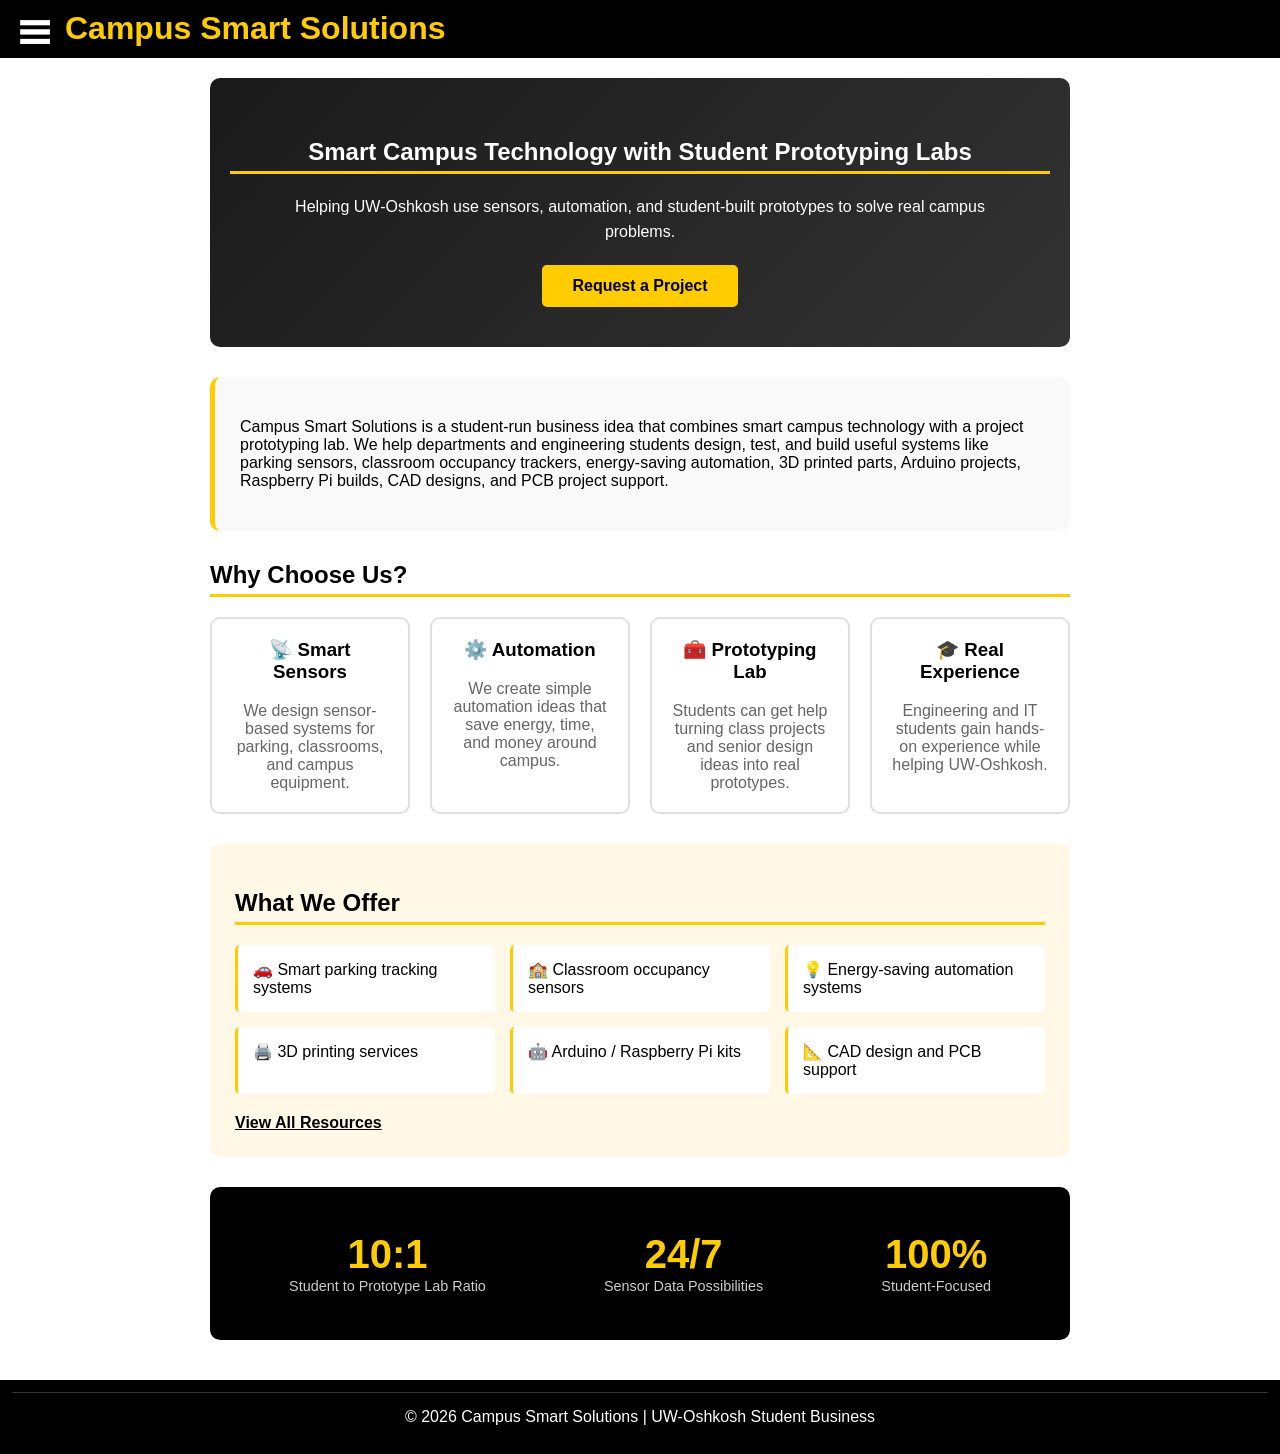
<file: index.html>
<!DOCTYPE html>
<html lang="en">

<head>
    <meta charset="UTF-8">
    <title>Campus Smart Solutions</title>
    <link rel="stylesheet" href="styles.css">
</head>

<body>

    <header>
        <input type="checkbox" id="menu-toggle">

        <div class="header-container">
            <label for="menu-toggle">
                <img src="images/hamburger.png" alt="Menu Logo" class="menu-logo">
            </label>
            <h1>Campus Smart Solutions</h1>
        </div>

        <nav class="nav-menu">
            <ul>
                <li><a href="index.html">Home</a></li>
                <li><a href="about.html">About</a></li>
                <li><a href="resources.html">Resources</a></li>
                <li><a href="booking.html">Booking</a></li>
                <li><a href="contact.html">Contact</a></li>
            </ul>
        </nav>
    </header>

    <main>

        <section class="welcome">
            <h2>Smart Campus Technology with Student Prototyping Labs</h2>
            <p>Helping UW-Oshkosh use sensors, automation, and student-built prototypes to solve real campus problems.
            </p>
            <a href="booking.html" class="booking-button">Request a Project</a>
        </section>

        <section class="intro">
            <p>
                Campus Smart Solutions is a student-run business idea that combines smart campus technology with a
                project prototyping lab. We help departments and engineering students design, test, and build useful
                systems like parking sensors, classroom occupancy trackers, energy-saving automation, 3D printed parts,
                Arduino projects, Raspberry Pi builds, CAD designs, and PCB project support.
            </p>
        </section>

        <section class="features">
            <h2>Why Choose Us?</h2>
            <div class="features-grid">
                <div class="feature-card">
                    <h3>📡 Smart Sensors</h3>
                    <p>We design sensor-based systems for parking, classrooms, and campus equipment.</p>
                </div>
                <div class="feature-card">
                    <h3>⚙️ Automation</h3>
                    <p>We create simple automation ideas that save energy, time, and money around campus.</p>
                </div>
                <div class="feature-card">
                    <h3>🧰 Prototyping Lab</h3>
                    <p>Students can get help turning class projects and senior design ideas into real prototypes.</p>
                </div>
                <div class="feature-card">
                    <h3>🎓 Real Experience</h3>
                    <p>Engineering and IT students gain hands-on experience while helping UW-Oshkosh.</p>
                </div>
            </div>
        </section>

        <section class="services-preview">
            <h2>What We Offer</h2>
            <ul class="services-list">
                <li>🚗 Smart parking tracking systems</li>
                <li>🏫 Classroom occupancy sensors</li>
                <li>💡 Energy-saving automation systems</li>
                <li>🖨️ 3D printing services</li>
                <li>🤖 Arduino / Raspberry Pi kits</li>
                <li>📐 CAD design and PCB support</li>
            </ul>
            <a href="resources.html" class="link-button">View All Resources</a>
        </section>

        <section class="stats">
            <div class="stat-item">
                <span class="stat-number">10:1</span>
                <span class="stat-label">Student to Prototype Lab Ratio</span>
            </div>
            <div class="stat-item">
                <span class="stat-number">24/7</span>
                <span class="stat-label">Sensor Data Possibilities</span>
            </div>
            <div class="stat-item">
                <span class="stat-number">100%</span>
                <span class="stat-label">Student-Focused</span>
            </div>
        </section>

    </main>

    <footer>
        <p class="copyright">© 2026 Campus Smart Solutions | UW-Oshkosh Student Business</p>
    </footer>

</body>

</html>
</file>
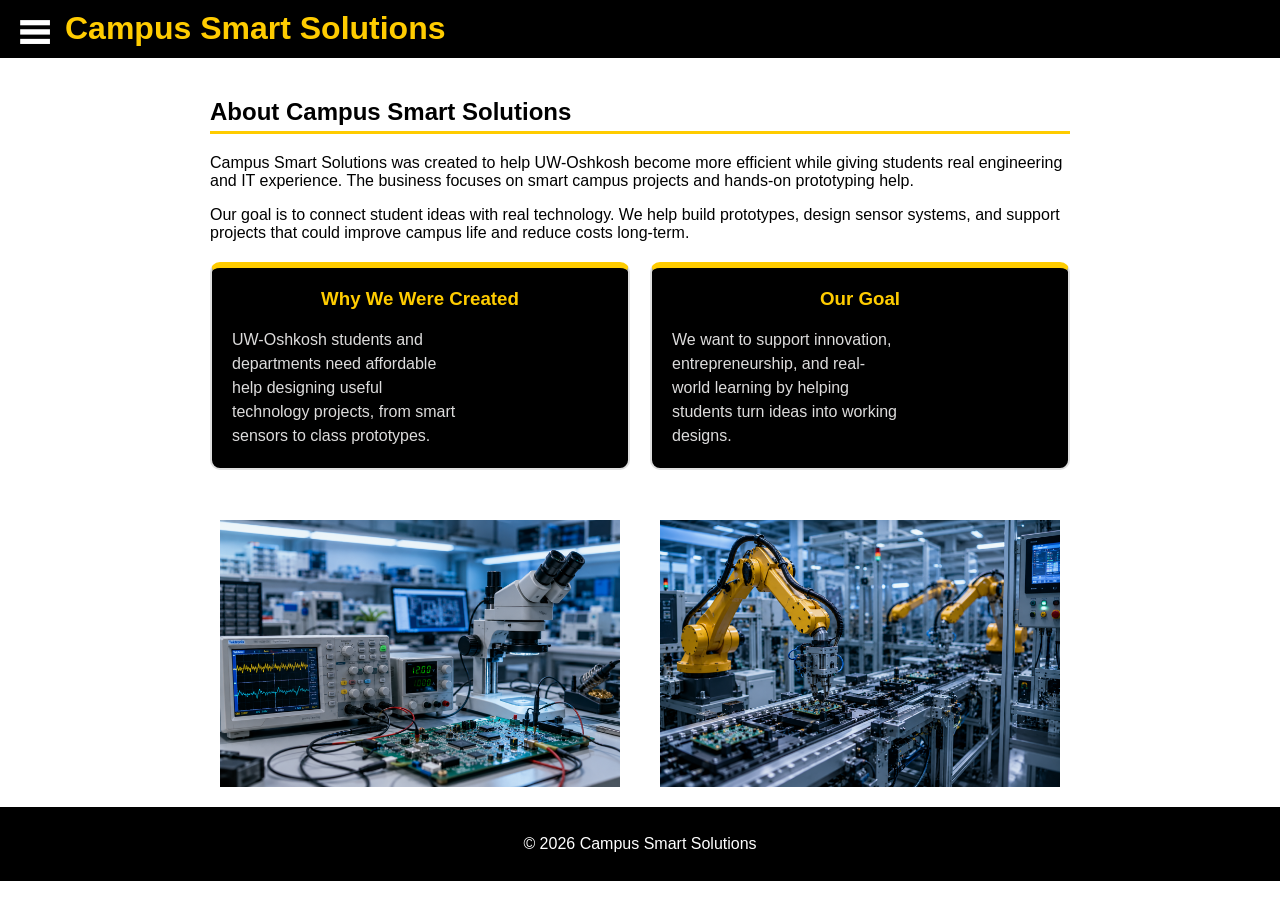
<file: about.html>
<!DOCTYPE html>
<html lang="en">

<head>
    <meta charset="UTF-8">
    <title>About | Campus Smart Solutions</title>
    <link rel="stylesheet" href="styles.css">
</head>

<body>

    <header>
        <input type="checkbox" id="menu-toggle">

        <div class="header-container">
            <label for="menu-toggle">
                <img src="images/hamburger.png" alt="Menu Logo" class="menu-logo">
            </label>
            <h1>Campus Smart Solutions</h1>
        </div>

        <nav class="nav-menu">
            <ul>
                <li><a href="index.html">Home</a></li>
                <li><a href="about.html">About</a></li>
                <li><a href="resources.html">Resources</a></li>
                <li><a href="booking.html">Booking</a></li>
                <li><a href="contact.html">Contact</a></li>
            </ul>
        </nav>
    </header>

    <main>
        <h2>About Campus Smart Solutions</h2>

        <p>
            Campus Smart Solutions was created to help UW-Oshkosh become more efficient while giving students real
            engineering and IT experience. The business focuses on smart campus projects and hands-on prototyping help.
        </p>

        <p>
            Our goal is to connect student ideas with real technology. We help build prototypes, design sensor systems,
            and support projects that could improve campus life and reduce costs long-term.
        </p>

        <section class="features">
            <div class="features-grid">
                <div class="feature-card-about">
                    <h3>Why We Were Created</h3>
                    <p>UW-Oshkosh students and departments need affordable help designing useful technology projects,
                        from smart sensors to class prototypes.</p>
                </div>
                <div class="feature-card-about">
                    <h3>Our Goal</h3>
                    <p>We want to support innovation, entrepreneurship, and real-world learning by helping students turn
                        ideas into working designs.</p>
                </div>
            </div>
        </section>
    </main>

    <div class="lab-images">
        <img src="images/Lab.png" alt="Lab">
        <img src="images/Lab2.png" alt="Lab">
    </div>

    <footer>
        <p>© 2026 Campus Smart Solutions</p>
    </footer>

</body>

</html>
</file>
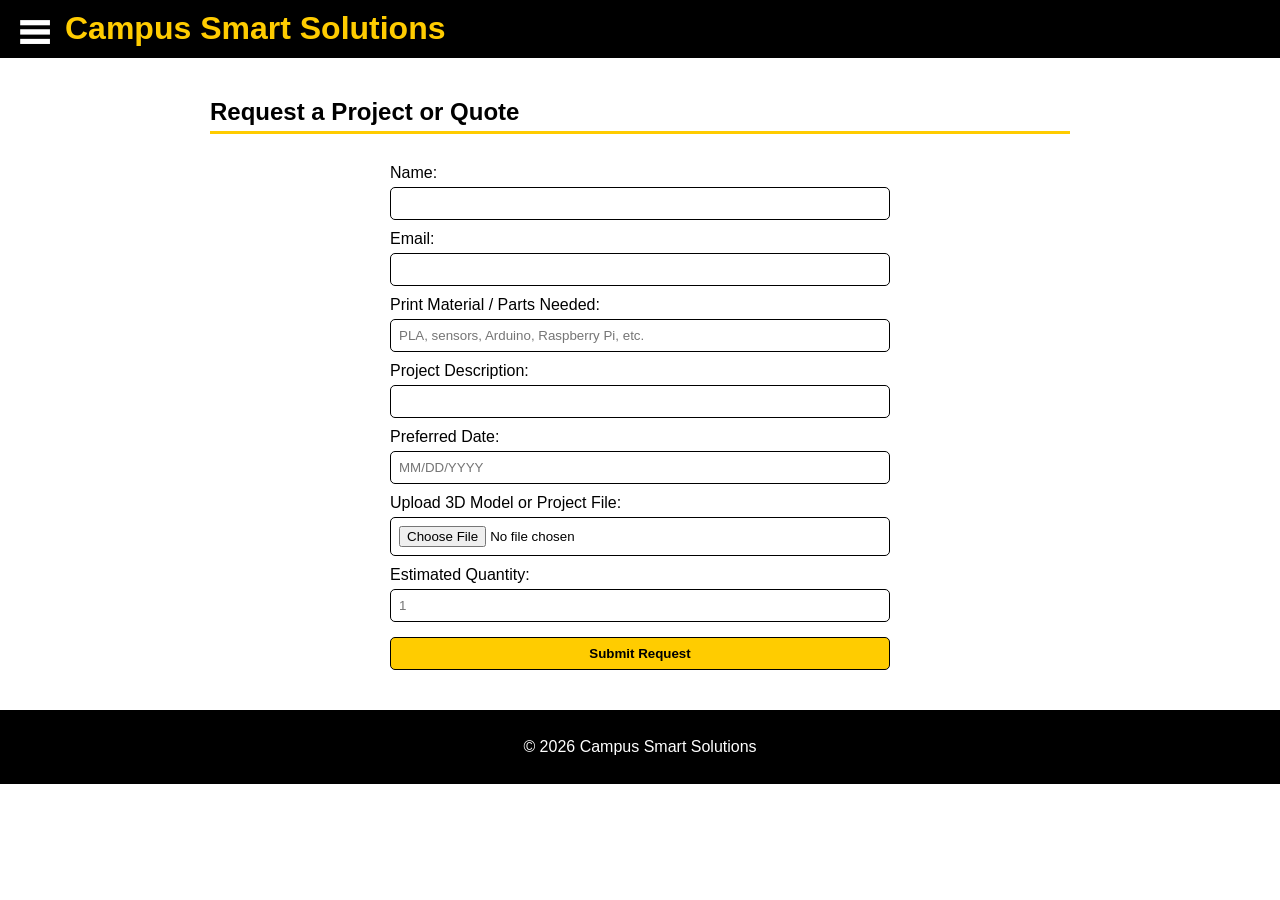
<file: booking.html>
<!DOCTYPE html>
<html lang="en">

<head>
    <meta charset="UTF-8">
    <title>Request Project | Campus Smart Solutions</title>
    <link rel="stylesheet" href="styles.css">
</head>

<body>

    <header>
        <input type="checkbox" id="menu-toggle">

        <div class="header-container">
            <label for="menu-toggle">
                <img src="images/hamburger.png" alt="Menu Logo" class="menu-logo">
            </label>
            <h1>Campus Smart Solutions</h1>
        </div>

        <nav class="nav-menu">
            <ul>
                <li><a href="index.html">Home</a></li>
                <li><a href="about.html">About</a></li>
                <li><a href="resources.html">Resources</a></li>
                <li><a href="booking.html">Booking</a></li>
                <li><a href="contact.html">Contact</a></li>
            </ul>
        </nav>
    </header>

    <main>
        <h2>Request a Project or Quote</h2>

        <form>
            <label for="name">Name:</label>
            <input type="text" id="name" name="name">

            <label for="email">Email:</label>
            <input type="email" id="email" name="email">

            <label for="material">Print Material / Parts Needed:</label>
            <input type="text" id="material" name="material" placeholder="PLA, sensors, Arduino, Raspberry Pi, etc.">

            <label for="project">Project Description:</label>
            <input type="text" id="project" name="project">

            <label for="date">Preferred Date:</label>
            <input type="text" id="date" name="date" placeholder="MM/DD/YYYY">

            <label for="file">Upload 3D Model or Project File:</label>
            <input type="file" id="file" name="file">

            <label for="quantity">Estimated Quantity:</label>
            <input type="number" id="quantity" name="quantity" min="1" placeholder="1">

            <input type="submit" onclick="alert('Project request submitted!')" value="Submit Request">
        </form>
    </main>

    <footer>
        <p>© 2026 Campus Smart Solutions</p>
    </footer>

</body>

</html>
</file>
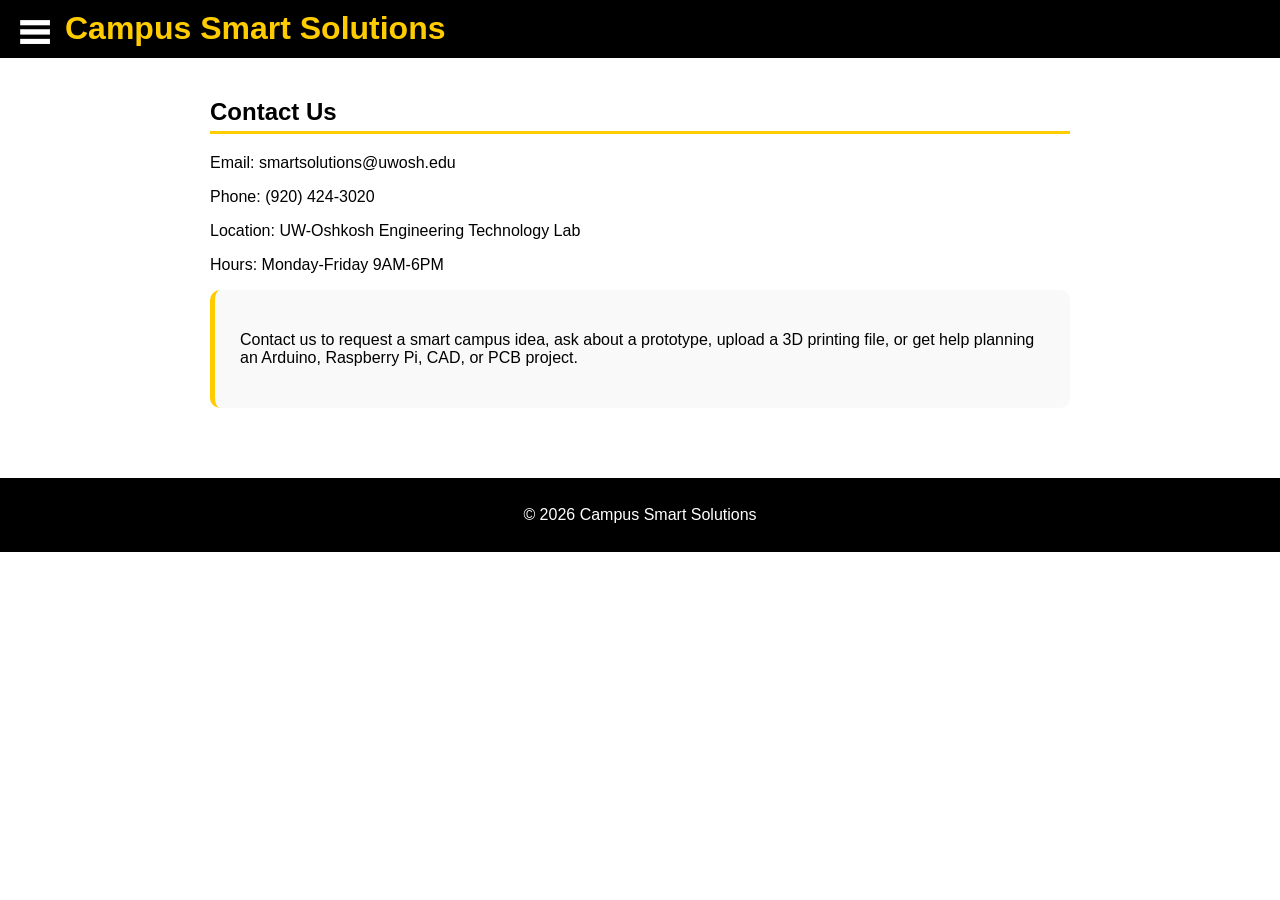
<file: contact.html>
<!DOCTYPE html>
<html lang="en">

<head>
    <meta charset="UTF-8">
    <title>Contact | Campus Smart Solutions</title>
    <link rel="stylesheet" href="styles.css">
</head>

<body>

    <header>
        <input type="checkbox" id="menu-toggle">

        <div class="header-container">
            <label for="menu-toggle">
                <img src="images/hamburger.png" alt="Menu Logo" class="menu-logo">
            </label>
            <h1>Campus Smart Solutions</h1>
        </div>

        <nav class="nav-menu">
            <ul>
                <li><a href="index.html">Home</a></li>
                <li><a href="about.html">About</a></li>
                <li><a href="resources.html">Resources</a></li>
                <li><a href="booking.html">Booking</a></li>
                <li><a href="contact.html">Contact</a></li>
            </ul>
        </nav>
    </header>

    <main>
        <h2>Contact Us</h2>

        <p>Email: smartsolutions@uwosh.edu</p>
        <p>Phone: (920) 424-3020</p>
        <p>Location: UW-Oshkosh Engineering Technology Lab</p>
        <p>Hours: Monday-Friday 9AM-6PM</p>

        <section class="intro">
            <p>
                Contact us to request a smart campus idea, ask about a prototype, upload a 3D printing file,
                or get help planning an Arduino, Raspberry Pi, CAD, or PCB project.
            </p>
        </section>
    </main>

    <footer>
        <p>© 2026 Campus Smart Solutions</p>
    </footer>

</body>

</html>
</file>
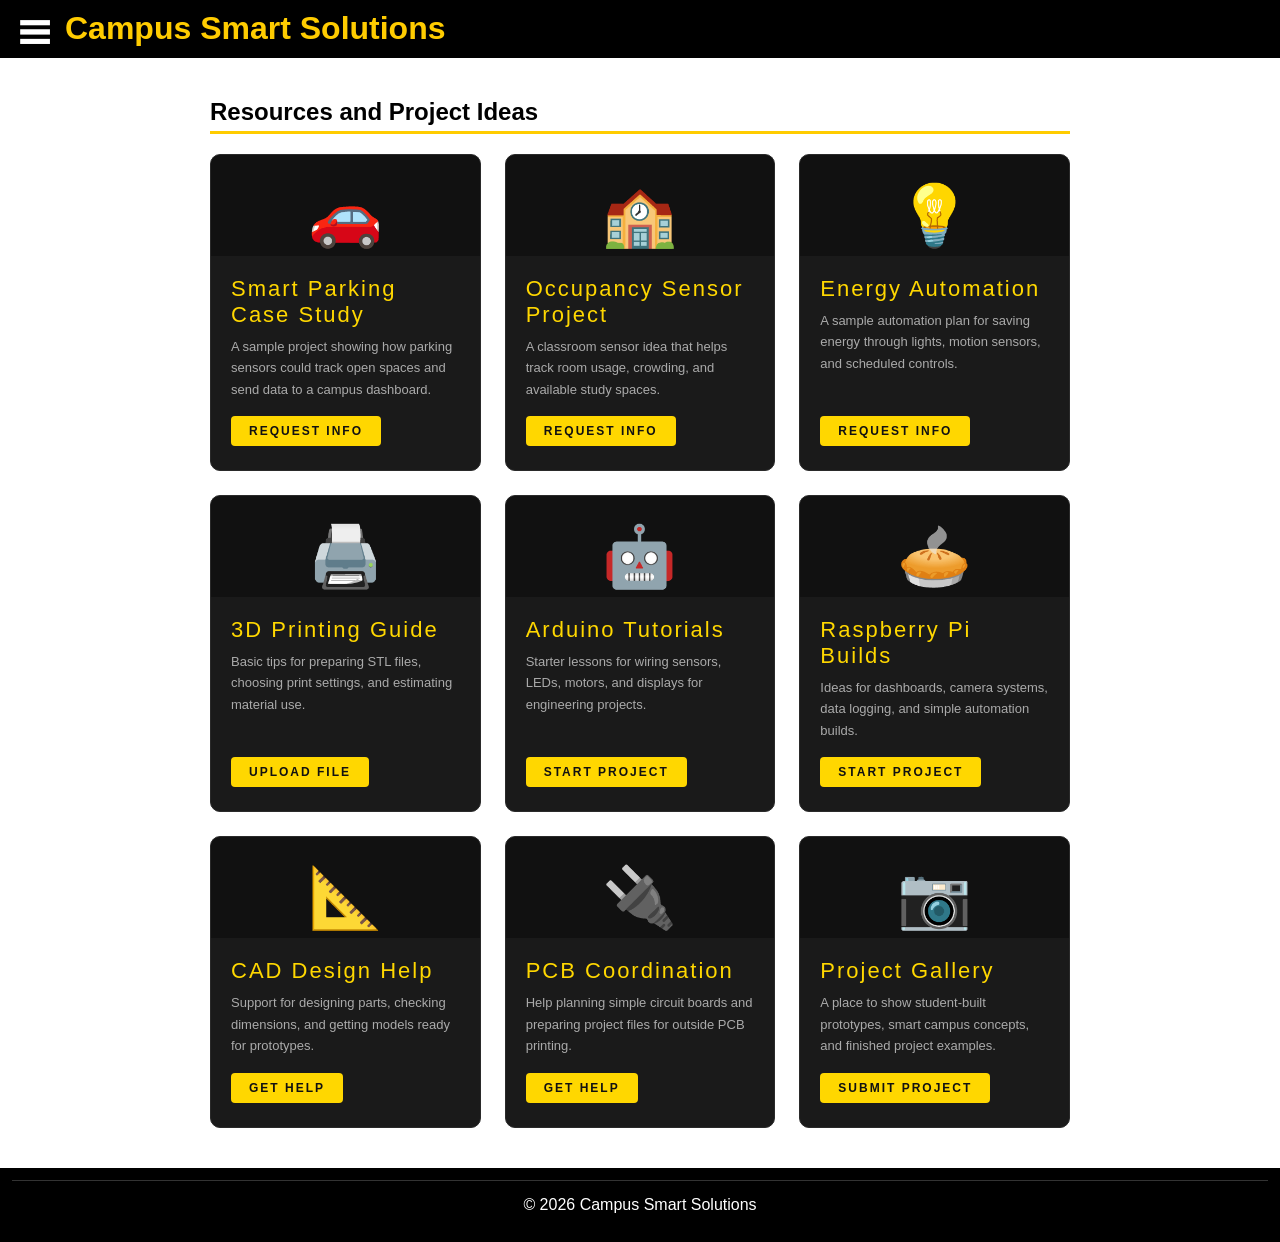
<file: resources.html>
<!DOCTYPE html>
<html lang="en">

<head>
    <meta charset="UTF-8">
    <title>Resources | Campus Smart Solutions</title>
    <link rel="stylesheet" href="styles.css">
</head>

<body>

    <header>
        <input type="checkbox" id="menu-toggle">

        <div class="header-container">
            <label for="menu-toggle">
                <img src="images/hamburger.png" alt="Menu Logo" class="menu-logo">
            </label>
            <h1>Campus Smart Solutions</h1>
        </div>

        <nav class="nav-menu">
            <ul>
                <li><a href="index.html">Home</a></li>
                <li><a href="about.html">About</a></li>
                <li><a href="resources.html">Resources</a></li>
                <li><a href="booking.html">Booking</a></li>
                <li><a href="contact.html">Contact</a></li>
            </ul>
        </nav>
    </header>

    <main>
        <h2>Resources and Project Ideas</h2>

        <div class="grid">
            <div class="card">
                <div class="card-emoji">🚗</div>
                <div class="card-body">
                    <div class="card-title">Smart Parking Case Study</div>
                    <div class="card-desc">A sample project showing how parking sensors could track open spaces and send
                        data to a campus dashboard.</div>
                    <a class="card-link" href="booking.html">Request Info</a>
                </div>
            </div>

            <div class="card">
                <div class="card-emoji">🏫</div>
                <div class="card-body">
                    <div class="card-title">Occupancy Sensor Project</div>
                    <div class="card-desc">A classroom sensor idea that helps track room usage, crowding, and available
                        study spaces.</div>
                    <a class="card-link" href="booking.html">Request Info</a>
                </div>
            </div>

            <div class="card">
                <div class="card-emoji">💡</div>
                <div class="card-body">
                    <div class="card-title">Energy Automation</div>
                    <div class="card-desc">A sample automation plan for saving energy through lights, motion sensors,
                        and scheduled controls.</div>
                    <a class="card-link" href="booking.html">Request Info</a>
                </div>
            </div>

            <div class="card">
                <div class="card-emoji">🖨️</div>
                <div class="card-body">
                    <div class="card-title">3D Printing Guide</div>
                    <div class="card-desc">Basic tips for preparing STL files, choosing print settings, and estimating
                        material use.</div>
                    <a class="card-link" href="booking.html">Upload File</a>
                </div>
            </div>

            <div class="card">
                <div class="card-emoji">🤖</div>
                <div class="card-body">
                    <div class="card-title">Arduino Tutorials</div>
                    <div class="card-desc">Starter lessons for wiring sensors, LEDs, motors, and displays for
                        engineering projects.</div>
                    <a class="card-link" href="booking.html">Start Project</a>
                </div>
            </div>

            <div class="card">
                <div class="card-emoji">🥧</div>
                <div class="card-body">
                    <div class="card-title">Raspberry Pi Builds</div>
                    <div class="card-desc">Ideas for dashboards, camera systems, data logging, and simple automation
                        builds.</div>
                    <a class="card-link" href="booking.html">Start Project</a>
                </div>
            </div>

            <div class="card">
                <div class="card-emoji">📐</div>
                <div class="card-body">
                    <div class="card-title">CAD Design Help</div>
                    <div class="card-desc">Support for designing parts, checking dimensions, and getting models ready
                        for prototypes.</div>
                    <a class="card-link" href="booking.html">Get Help</a>
                </div>
            </div>

            <div class="card">
                <div class="card-emoji">🔌</div>
                <div class="card-body">
                    <div class="card-title">PCB Coordination</div>
                    <div class="card-desc">Help planning simple circuit boards and preparing project files for outside
                        PCB printing.</div>
                    <a class="card-link" href="booking.html">Get Help</a>
                </div>
            </div>

            <div class="card">
                <div class="card-emoji">📷</div>
                <div class="card-body">
                    <div class="card-title">Project Gallery</div>
                    <div class="card-desc">A place to show student-built prototypes, smart campus concepts, and finished
                        project examples.</div>
                    <a class="card-link" href="booking.html">Submit Project</a>
                </div>
            </div>
        </div>
    </main>

    <footer>
        <p class="copyright">© 2026 Campus Smart Solutions</p>
    </footer>

</body>

</html>
</file>
<file: styles.css>
body {
    font-family: arial, sans-serif;
    margin: 0;
    background-color: #ffffff;
}

#menu-toggle {
    display: none;
}

.header-container {
    display: flex;
    align-items: center;
    background-color: #000000;
    color: #ffcc00;
    padding: 10px 20px;
}

.menu-logo {
    width: 30px;
    height: auto;
    margin-right: 15px;
    cursor: pointer;
}

.nav-menu {
    background-color: #ffcc00;

    max-height: 0;
    overflow: hidden;

    transition: max-height 0.4s ease;
}

#menu-toggle:checked~.nav-menu {
    max-height: 300px;
}

.nav-menu ul {
    list-style-type: none;
    margin: 0;
    padding: 0;
}

.nav-menu li {
    padding: 12px;
    text-align: center;
}

.nav-menu a {
    text-decoration: none;
    color: #000000;
    font-weight: bold;
}

main {
    padding: 20px;
    max-width: 900px;
    margin: auto;
}

h1 {
    margin: 0;
}

h2 {
    border-bottom: 3px solid #ffcc00;
    padding-bottom: 5px;
}

footer {
    background-color: #000000;
    color: white;
    text-align: center;
    padding: 12px;
    margin-top: 20px;
}


.copyright {
    border-top: 1px solid #333;
    padding-top: 15px;
    margin-top: 0;
}

.welcome {
    text-align: center;
    background: linear-gradient(135deg, #1a1a1a 0%, #333 100%);
    color: white;
    padding: 40px 20px;
    border-radius: 10px;
    margin-bottom: 30px;
}

.booking-button {
    display: inline-block;
    background-color: #ffcc00;
    color: #000000;
    padding: 12px 30px;
    text-decoration: none;
    font-weight: bold;
    border-radius: 5px;
    transition: transform 0.3s, box-shadow 0.3s;
}

.booking-button:hover {
    transform: translateY(-2px);
    box-shadow: 0 5px 15px rgba(255, 204, 0, 0.4);
}

.intro {
    background-color: #f9f9f9;
    padding: 25px;
    border-radius: 10px;
    margin-bottom: 30px;
    border-left: 5px solid #ffcc00;
}

.features {
    margin-bottom: 30px;
}

.features-grid {
    display: grid;
    grid-template-columns: repeat(auto-fit, minmax(200px, 1fr));
    gap: 20px;
    margin-top: 20px;
}

.feature-card {
    background: white;
    border: 2px solid #e0e0e0;
    padding: 20px;
    border-radius: 10px;
    text-align: center;
    transition: transform 0.3s, border-color 0.3s;
}

.feature-card:hover {
    transform: translateY(-5px);
    border-color: #ffcc00;
}

.feature-card h3 {
    color: #000000;
    margin-top: 0;
}

.feature-card p {
    color: #666;
    margin-bottom: 0;
}

.feature-card-about {
    background: black;
    border: 2px solid #e0e0e0;
    border-top: 6px solid #ffcc00;
    padding: 20px;
    border-radius: 10px;
    text-align: center;
    transition: transform 0.3s, border-color 0.3s;
}

.feature-card-about:hover {
    transform: translateY(-5px);
    border-color: #ffcc00;
}

.feature-card-about h3 {
    color: #ffcc00;
    margin-top: 0;
}

.feature-card-about p {
    color: #dddcdc;
    margin-bottom: 0;
    line-height: 1.5;
    padding: 0 150px 0 0;
    text-align: left;
}

.services-preview {
    background-color: #fff8e6;
    padding: 25px;
    border-radius: 10px;
    margin-bottom: 30px;
}

.services-list {
    list-style: none;
    padding: 0;
    display: grid;
    grid-template-columns: repeat(auto-fit, minmax(200px, 1fr));
    gap: 15px;
    margin: 20px 0;
}

.services-list li {
    background: white;
    padding: 15px;
    border-radius: 5px;
    border-left: 3px solid #ffcc00;
}

.link-button {
    color: #000000;
    font-weight: bold;
    text-decoration: underline;
}

.link-button:hover {
    color: #ffcc00;
}

.stats {
    display: flex;
    justify-content: space-around;
    flex-wrap: wrap;
    background-color: #000000;
    color: white;
    padding: 30px 20px;
    border-radius: 10px;
    text-align: center;
}

.stat-item {
    padding: 15px;
}

.stat-number {
    display: block;
    font-size: 2.5em;
    font-weight: bold;
    color: #ffcc00;
}

.stat-label {
    font-size: 0.9em;
    color: #ccc;
}

form {
    display: flex;

    flex-direction: column;

    max-width: 500px;

    margin: auto;
}

label {
    margin-top: 10px;
}

input,
textarea {
    padding: 8px;

    margin-top: 5px;

    border: 1px solid #000000;

    border-radius: 5px;
}

input[type="submit"] {
    background-color: #ffcc00;

    font-weight: bold;

    margin-top: 15px;

    cursor: pointer;
}

input[type="submit"]:hover {
    background-color: #000000;

    color: #ffcc00;
}

.grid {
    display: grid;
    grid-template-columns: repeat(auto-fit, minmax(250px, 1fr));
    gap: 24px;
    max-width: 1100px;
    margin: 0 auto;
}

.card {
    background: #1a1a1a;
    border: 1px solid #2a2a2a;
    border-radius: 10px;
    overflow: hidden;
    display: flex;
    flex-direction: column;
    transition: transform 0.25s ease, border-color 0.25s ease, box-shadow 0.25s ease;
}

.card:hover {
    transform: translateY(-4px);
    border-color: #FFD700;
    box-shadow: 0 8px 32px rgba(255, 215, 0, 0.12);
}

.card-image img {
    scale: 1.22;
    width: 100%;
    height: 100%;
    object-fit: contain;
    display: block;
    padding: 10px;
}

.card-body {
    padding: 20px 20px 24px;
    display: flex;
    flex-direction: column;
    flex: 1;
}

.card-title {
    font-family: 'Bebas Neue', sans-serif;
    font-size: 22px;
    letter-spacing: 2px;
    color: #FFD700;
    margin-bottom: 8px;
}

.card-desc {
    font-size: 13px;
    color: #aaa;
    line-height: 1.65;
    flex: 1;
    margin-bottom: 16px;
}

.card-link {
    display: inline-block;
    font-size: 12px;
    font-weight: 700;
    letter-spacing: 2px;
    text-transform: uppercase;
    color: #111;
    background: #FFD700;
    padding: 8px 18px;
    border-radius: 4px;
    text-decoration: none;
    align-self: flex-start;
    transition: background 0.2s ease, color 0.2s ease;
}

.card-link:hover {
    background: #ffffff;
    color: #111;
}

* {
    box-sizing: border-box;
}

.card-emoji {
    font-size: 60px;
    text-align: center;
    padding: 25px 10px 5px;
    background-color: #111111;
}

select {
    padding: 8px;
    margin-top: 5px;
    border: 1px solid #000000;
    border-radius: 5px;
}

.welcome p {
    max-width: 700px;
    margin: 0 auto 20px;
    line-height: 1.6;
}

.lab-images {
    display: flex;
    justify-content: center;
    gap: 40px;
    flex-wrap: wrap;
}

.lab-images img {
    max-width: 400px;
    height: auto;
}
</file>
